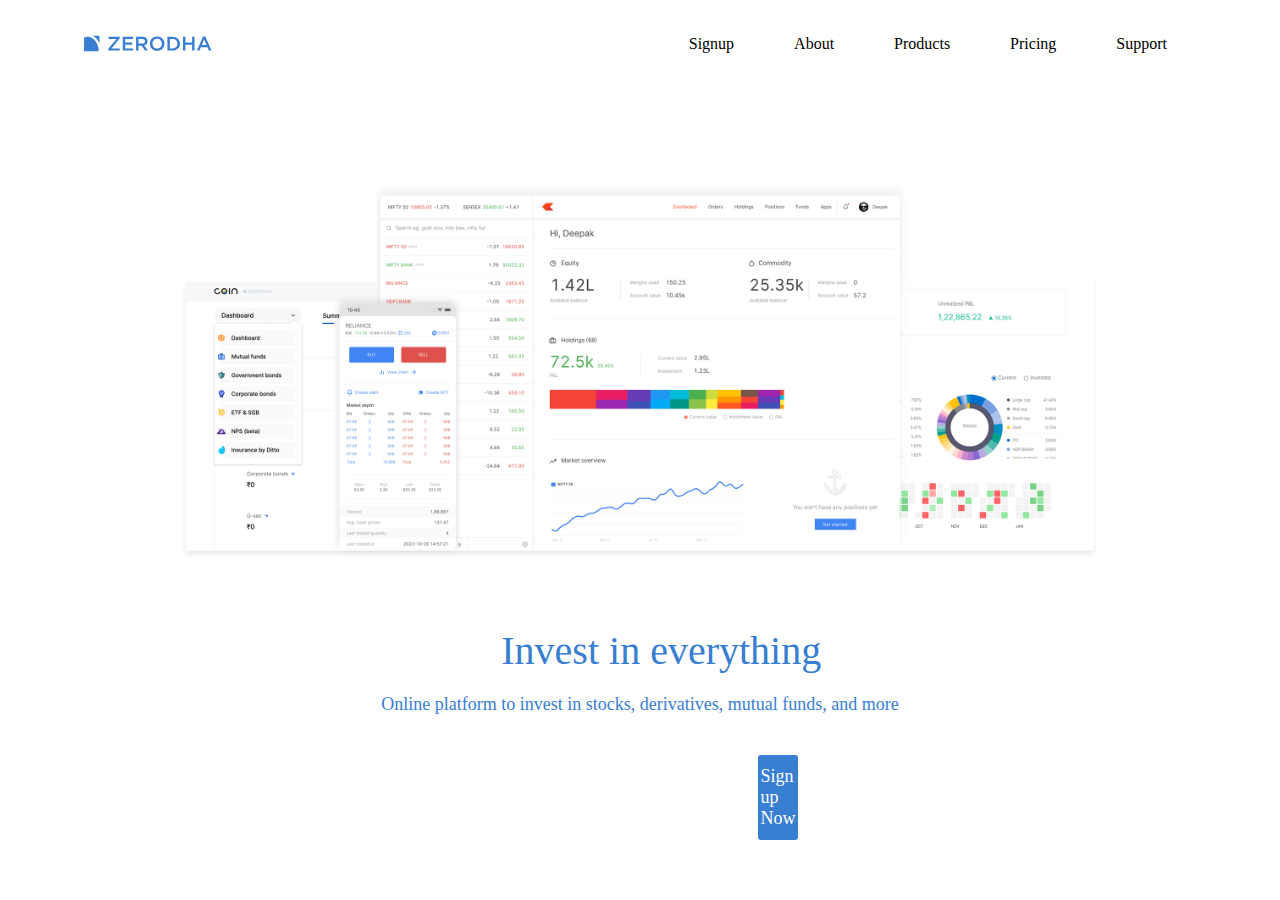
<file: index.html>
<!DOCTYPE html>
<html lang="en">

<head>
    <meta charset="UTF-8">
    <meta name="viewport" content="width=device-width, initial-scale=1.0">
    <title>Zerodha</title>
</head>

<body>
    <!-- Header section -->
    <div style="cursor:pointer;font-family: Inter,serif; display:flex; margin-top: 35px;  margin-left: 75px;
    margin-right: 75px; justify-content: space-between;">
        <div>
            <!-- Zerodha logo -->
            <img width="130" src="logo.svg" alt="Error Loading">
        </div>

        <div style="cursor:pointer;display: flex;
        justify-content: space-between;">
            <!-- Navigation links -->
            <div style="cursor:pointer;margin-left: 30px; margin-right: 30px;">
                Signup
            </div>
            <div style="cursor:pointer;margin-left: 30px; margin-right: 30px;">
                About
            </div>
            <div style="cursor:pointer;margin-left: 30px; margin-right: 30px;">
                Products
            </div>
            <div style="cursor:pointer;margin-left: 30px; margin-right: 30px;">
                Pricing
            </div>
            <div style="cursor:pointer;margin-left: 30px; margin-right: 30px;">
                Support
            </div>
        </div>
    </div>

    <!-- Main content section -->
    <div style="padding-top: 100px; display: flex; justify-content: center;">
        <!-- Image -->
        <img width="1000" src="photo.png" alt="Error loading image">
    </div>

    <!-- Text section -->
    <div
        style="display: flex; justify-content: center;font-family: Inter,serif; color: #387ed1; padding-top: 50px; padding-bottom: 10px;">

    <div style="cursor: text;">
        <div style="padding-left:120px;font-size: 40px; font-weight: 420; margin-bottom: 20px;">Invest in everything
        </div>
        <div style="font-size: large;">Online platform to invest in stocks, derivatives, mutual funds, and more
        </div>
    </div>
    </div>


    <!-- Sign up button -->

    <div style="display: flex; justify-content: center; background-color: #387ed1; margin: 30px 750px; font-family: Inter, serif;
    color: white; padding : 11px 20px; font-size: large; border-radius: 3px; cursor: pointer; font-weight: 500;">Sign
        up Now</div>


</body>

</html>
</file>
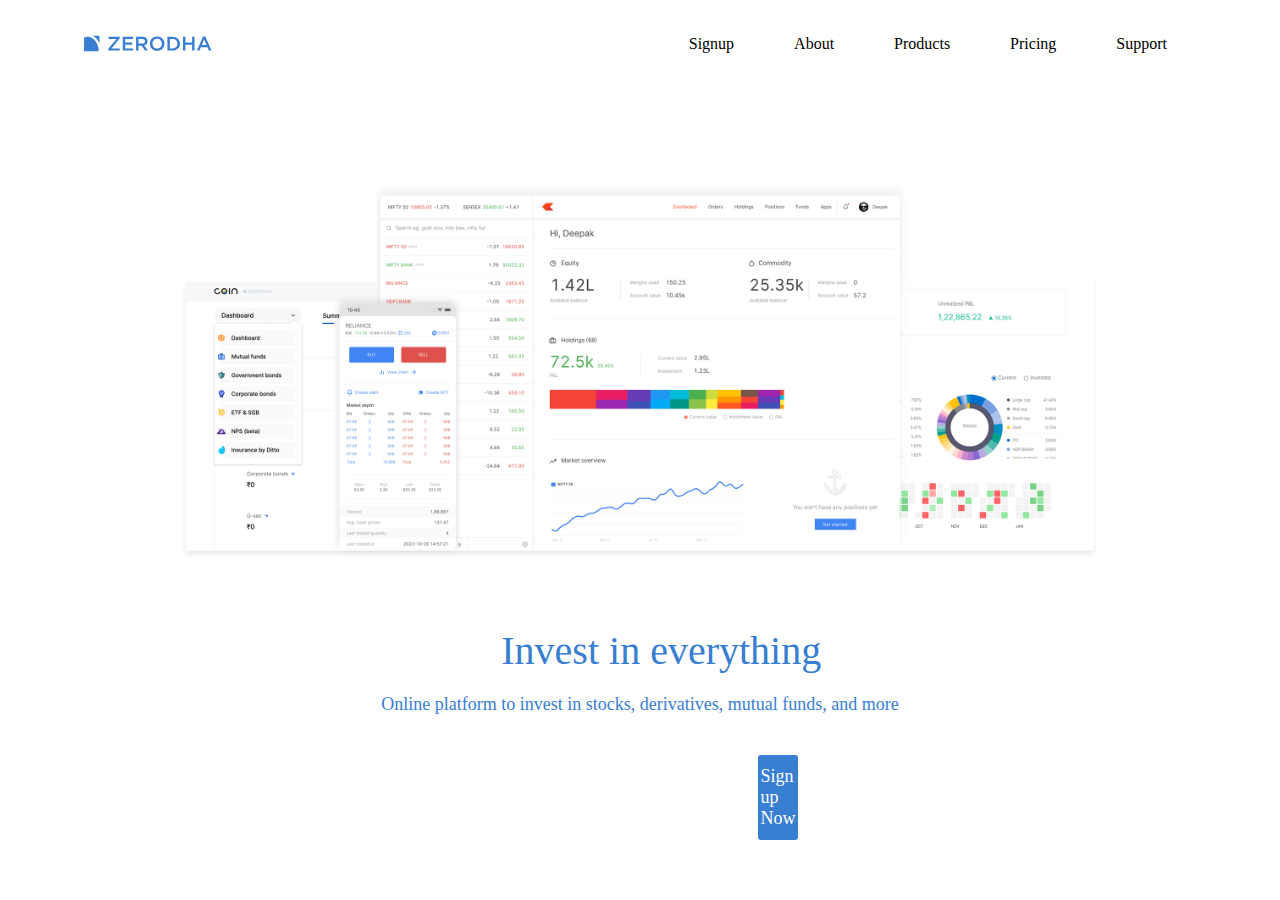
<file: index(outlinecss).html>
<!DOCTYPE html>
<html lang="en">

<head>
    <meta charset="UTF-8">
    <meta name="viewport" content="width=device-width, initial-scale=1.0">
    <title>Zerodha</title>
    <link rel="stylesheet" href="style.css">
</head>

<body>
    <!-- Header section -->
    <div class="header">
        <div>
            <!-- Zerodha logo -->
            <img class="logo" src="logo.svg" alt="Error Loading">
        </div>

        <div class="navigation-links">
            <!-- Navigation links -->
            <div class="nav-link">Signup</div>
            <div class="nav-link">About</div>
            <div class="nav-link">Products</div>
            <div class="nav-link">Pricing</div>
            <div class="nav-link">Support</div>
        </div>
    </div>

    <!-- Main content section -->
    <div class="main-content">
        <!-- Image -->
        <img class="main-image" src="photo.png" alt="Error loading image">
    </div>

    <!-- Text section -->
    <div class="text-section">
        <div class="text-content">
            <div >Invest in everything</div>
            <div >Online platform to invest in stocks, derivatives, mutual funds, and more</div>
        </div>
    </div>

    <!-- Sign up button -->
    <div class="sign-up-button">Sign up Now</div>

</body>

</html>
</file>
<file: style.css>
/* Header section */
.header {
    cursor: pointer;
    font-family: Inter, serif;
    display: flex;
    margin-top: 35px;
    margin-left: 75px;
    margin-right: 75px;
    justify-content: space-between;
}

.header img {
    width: 130px;
}

.header .navigation-links {
    cursor: pointer;
    display: flex;
    justify-content: space-between;
}

.header .navigation-links div {
    cursor: pointer;
    margin-left: 30px;
    margin-right: 30px;
}

/* Main content section */
.main-content {
    padding-top: 100px;
    display: flex;
    justify-content: center;
}

.main-content img {
    width: 1000px;
}

/* Text section */
.text-section {
    display: flex;
    justify-content: center;
    font-family: Inter, serif;
    color: #387ed1;
    padding-top: 50px;
    padding-bottom: 10px;
}

.text-content div {
    cursor: text;
}

.text-content div:first-child {
    padding-left: 120px;
    font-size: 40px;
    font-weight: 420;
    margin-bottom: 20px;
}

.text-content div:last-child {
    font-size: large;
}

/* Sign up button */
.sign-up-button {
    display: flex;
    justify-content: center;
    background-color: #387ed1;
    margin: 30px 750px;
    font-family: Inter, serif;
    color: white;
    padding: 11px 20px;
    font-size: large;
    border-radius: 3px;
    cursor: pointer;
    font-weight: 500;
}
</file>
